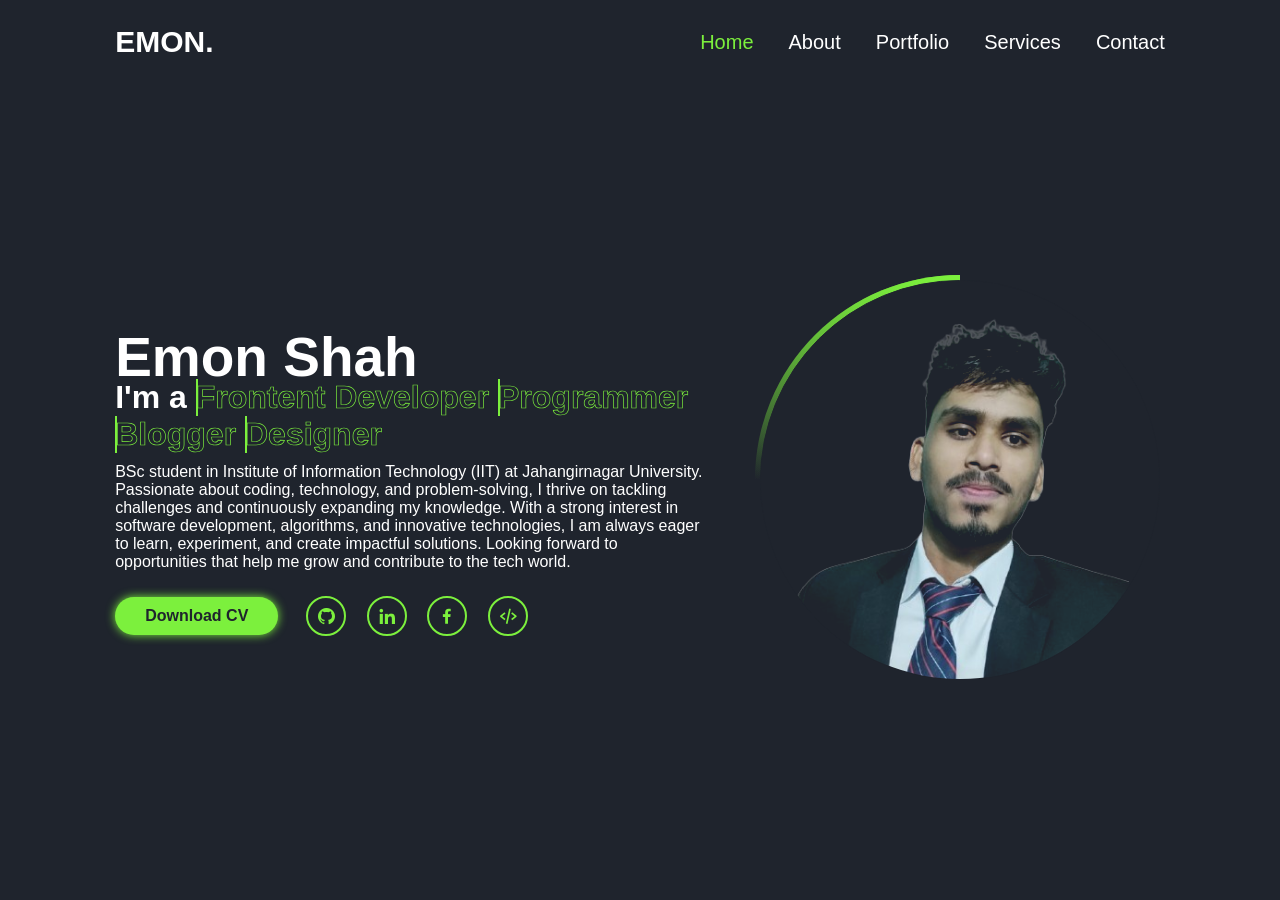
<file: Assignment_2-Portfolio/index.html>
<!DOCTYPE html>
<html lang="en">
<head>
    <meta charset="UTF-8">
    <meta name="viewport" content="width=device-width, initial-scale=1.0">
    <title>Document</title>
    <link href='https://unpkg.com/boxicons@2.1.4/css/boxicons.min.css' rel='stylesheet'>
    <link rel="stylesheet" href="Style/style.css">
</head>
<body>
    <nav class="navbar">
        <a href="#" class="logo">EMON.</a>
        <ul>
            <li class="active"><a href="#">Home</a></li>
            <li><a href="#">About</a></li>
            <li><a href="#">Portfolio</a></li>
            <li><a href="#">Services</a></li>
            <li><a href="#">Contact</a></li>
        </ul>
    </nav>
    <div class="bars-animation">
        <div class="bar" style="--i:6;"></div>
        <div class="bar" style="--i:5;"></div>
        <div class="bar" style="--i:4;"></div>
        <div class="bar" style="--i:3;"></div>
        <div class="bar" style="--i:2;"></div>
        <div class="bar" style="--i:1;"></div>
    </div>
    <section class="home">
        <div class="home-info">
           <h1>Emon Shah</h1>
           <h2>I'm a 
            <span style="--i:4;" data-text="Frontent Developer">Frontent Developer</span>
            <span style="--i:3;" data-text="Programmer">Programmer</span>
            <span style="--i:2;" data-text="Blogger">Blogger</span>
            <span style="--i:1;" data-text="Designer">Designer</span>
           </h2>
           <p>BSc student in Institute of Information Technology (IIT) at Jahangirnagar University. Passionate about coding, technology, and problem-solving, I thrive on tackling challenges and continuously expanding my knowledge.

            With a strong interest in software development, algorithms, and innovative technologies, I am always eager to learn, experiment, and create impactful solutions. Looking forward to opportunities that help me grow and contribute to the tech world.</p> 
           <div class="btn-sci">
            <a href="#" class="btn">Download CV</a>
            <div class="sci">
                <a href="https://github.com/Emon239"><i class='bx bxl-github'></i></a>
                <a href="https://www.linkedin.com/in/md-emon-shah-a86422352/"><i class='bx bxl-linkedin'></i></a>
                <a href="https://www.facebook.com/emon.shah.5059"><i class='bx bxl-facebook' ></i></a>
                <a href="https://codeforces.com/profile/EmOn698"><i class='bx bx-code-alt'></i></i></a>
            </div>
           </div>
        </div>
        <div class="home-img">
            <div class="img-box">
                <div class="img-item">
                    <img src="image/emon2-removebg-preview-removebg-preview (1).png" alt="">
                </div>
            </div>
        </div>
    </section>
</body>
</html>
</file>
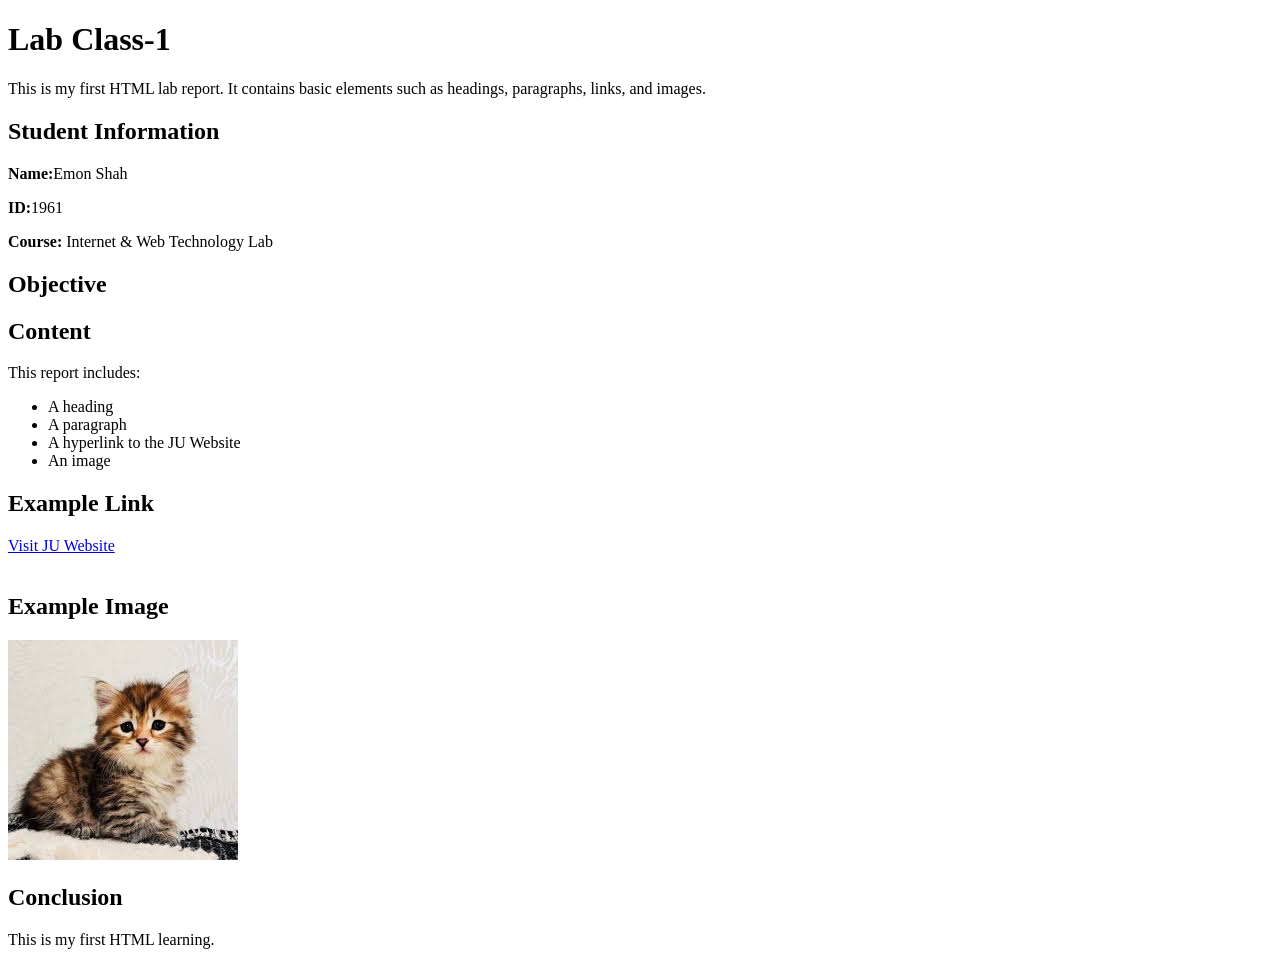
<file: Lab Class-1/index.html>
<!DOCTYPE html>
<html lang="en">
<head>
    <meta charset="UTF-8">
    <meta name="viewport" content="width=device-width, initial-scale=1.0">
    <title>Lab Report - Class 1</title>
</head>
<body>
    <h1>Lab Class-1</h1>
    <p>This is my first HTML lab report. It contains basic elements such as headings, paragraphs, links, and images.</p>

    <h2>Student Information</h2>
    <p><b>Name:</b>Emon Shah</p>
    <p><b>ID:</b>1961</p>
    <p><b>Course:</b> Internet & Web Technology Lab</p>
    <h2>Objective</h2>
    <h2>Content</h2>
    <p>This report includes:</p>
    <ul>
        <li>A heading</li>
        <li>A paragraph</li>
        <li>A hyperlink to the JU Website</li>
        <li>An image</li>
    </ul>
    <h2>Example Link</h2>
    <a href="https://juniv.edu" target="_blank">Visit JU Website</a>
    <br><br>
    <h2>Example Image</h2>
    <img src="image/images1.jpg" alt="JU Campus Image">
    <h2>Conclusion</h2>
    <p>This is my first HTML learning.</p>
</body>
</html>
</file>
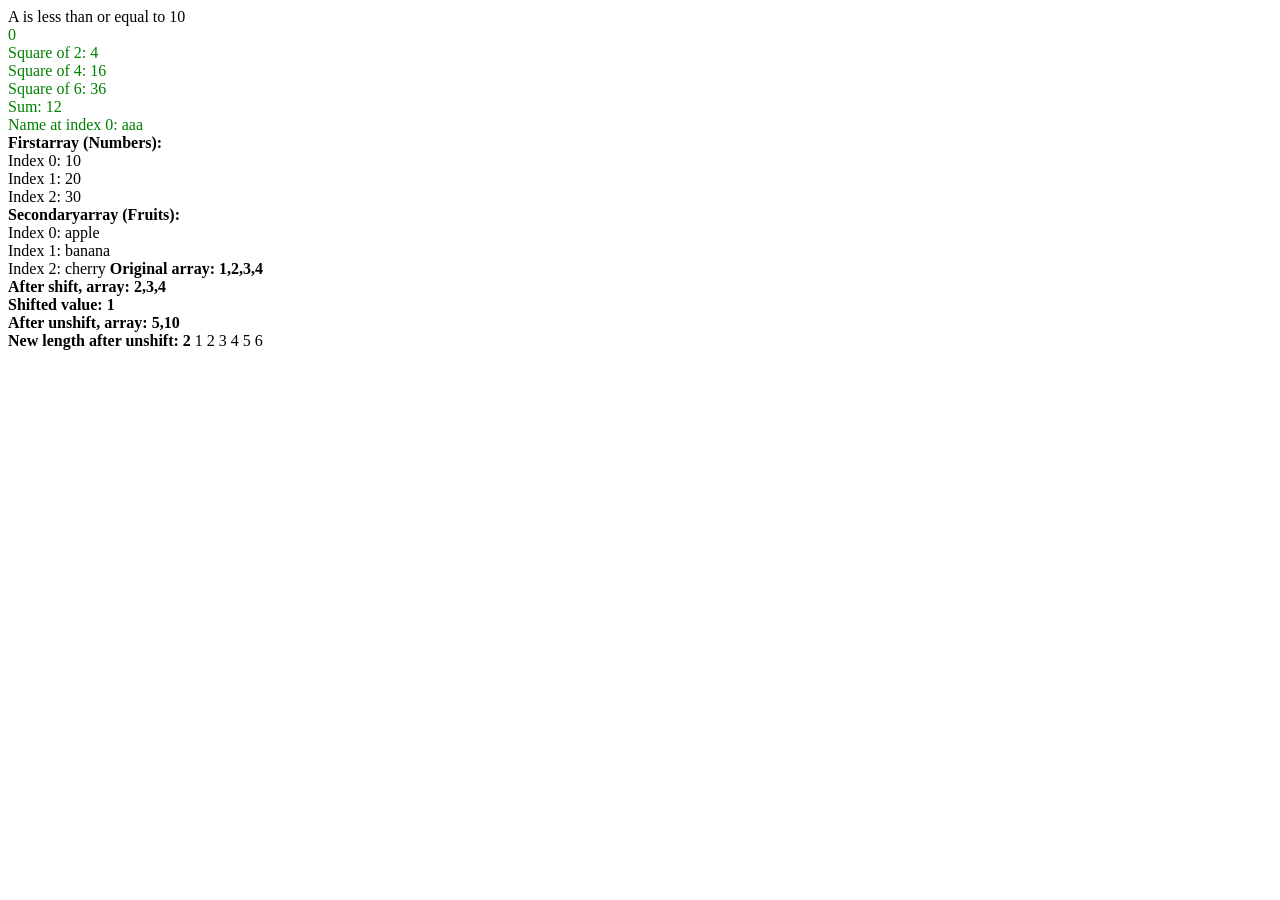
<file: Lab Class-10/index.html>
<!DOCTYPE html>
<html lang="en">
<head>
    <meta charset="UTF-8">
    <meta name="viewport" content="width=device-width, initial-scale=1.0">
    <title>Document</title>
</head>
<body>
   <script type="text/javascript" src="js/index.js"></script>
</body>
</html>
</file>
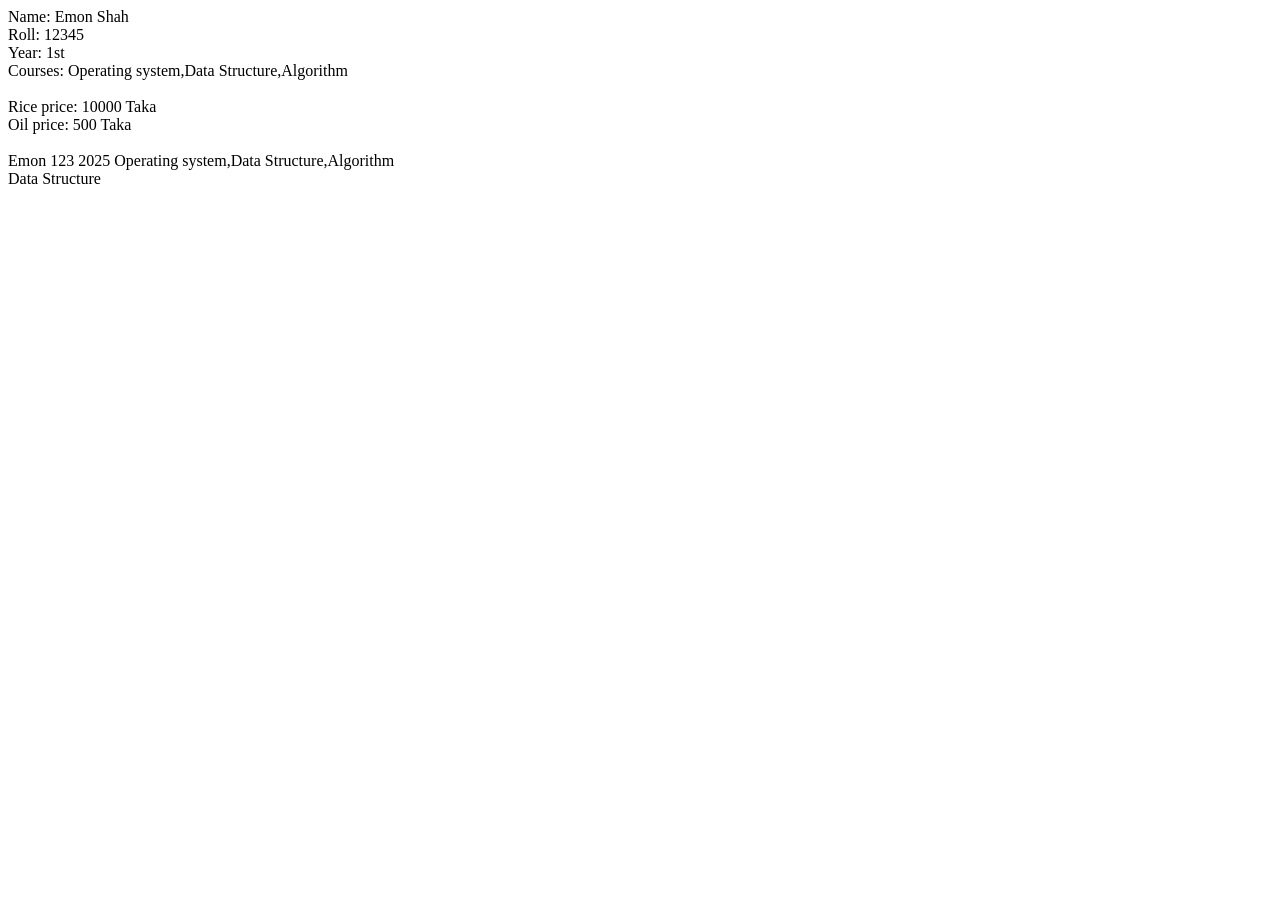
<file: Lab Class-11/index.html>
<!DOCTYPE html>
<html lang="en">
<head>
    <meta charset="UTF-8">
    <meta name="viewport" content="width=device-width, initial-scale=1.0">
    <title>Document</title>
</head>
<body>

    <!-- <p id="header1">This is my HTML Page</p>
    <p id="header2">Lorem ipsum, dolor sit amet consectetur adipisicing elit. Laboriosam odit asperiores sint! Nesciunt ipsam officia a dolores alias harum, distinctio sint impedit? Deserunt saepe nemo doloremque eius dicta. Error, incidunt.</p>
    
    <h3>Header-First Text</h3>
    <h3>Header-Second Text</h3>
    <h3>Header-Third Text</h3>
    <h3>Hesder-Fourth Text</h3> -->
<!-- 
    <p class="header3">This is my Header 3 tag</p>

    <div class="my-div">
        <a href="#">contact</a> -->

    <!-- </div> -->

    

     <script type="text/javascript" src="js/index.js"></script>
</body>
</html>
</file>
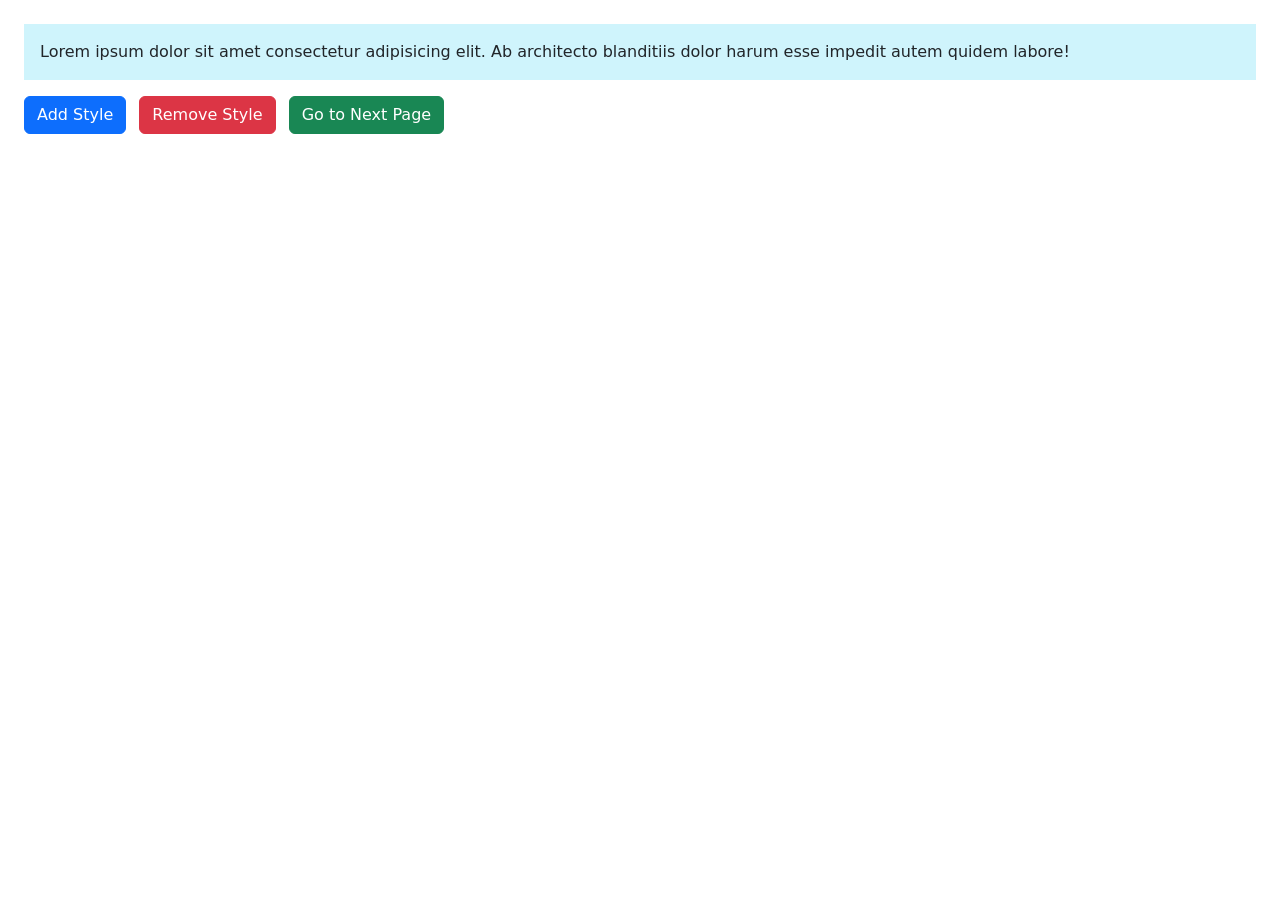
<file: Lab Class-13/index.html>
<!DOCTYPE html>
<html lang="en">
<head>
  <meta charset="UTF-8">
  <meta name="viewport" content="width=device-width, initial-scale=1.0">
  <title>Main Page</title>
  <link href="https://cdn.jsdelivr.net/npm/bootstrap@5.3.5/dist/css/bootstrap.min.css" rel="stylesheet">
</head>
<body class="p-4">

  <p id="paraId" class="bg-info-subtle p-3">
    Lorem ipsum dolor sit amet consectetur adipisicing elit. 
    Ab architecto blanditiis dolor harum esse impedit autem quidem labore!
  </p>

  <!-- Buttons for style -->
  <button onclick="addstyle()" class="btn btn-primary me-2">Add Style</button>
  <button onclick="removeStyle()" class="btn btn-danger me-2">Remove Style</button>

  <!-- Navigation button -->
  <a href="pages/next.html" class="btn btn-success">Go to Next Page</a>

  <!-- JS file -->
  <script src="js/index.js"></script>
  <script src="https://cdn.jsdelivr.net/npm/bootstrap@5.3.5/dist/js/bootstrap.bundle.min.js"></script>
</body>
</html>
</file>
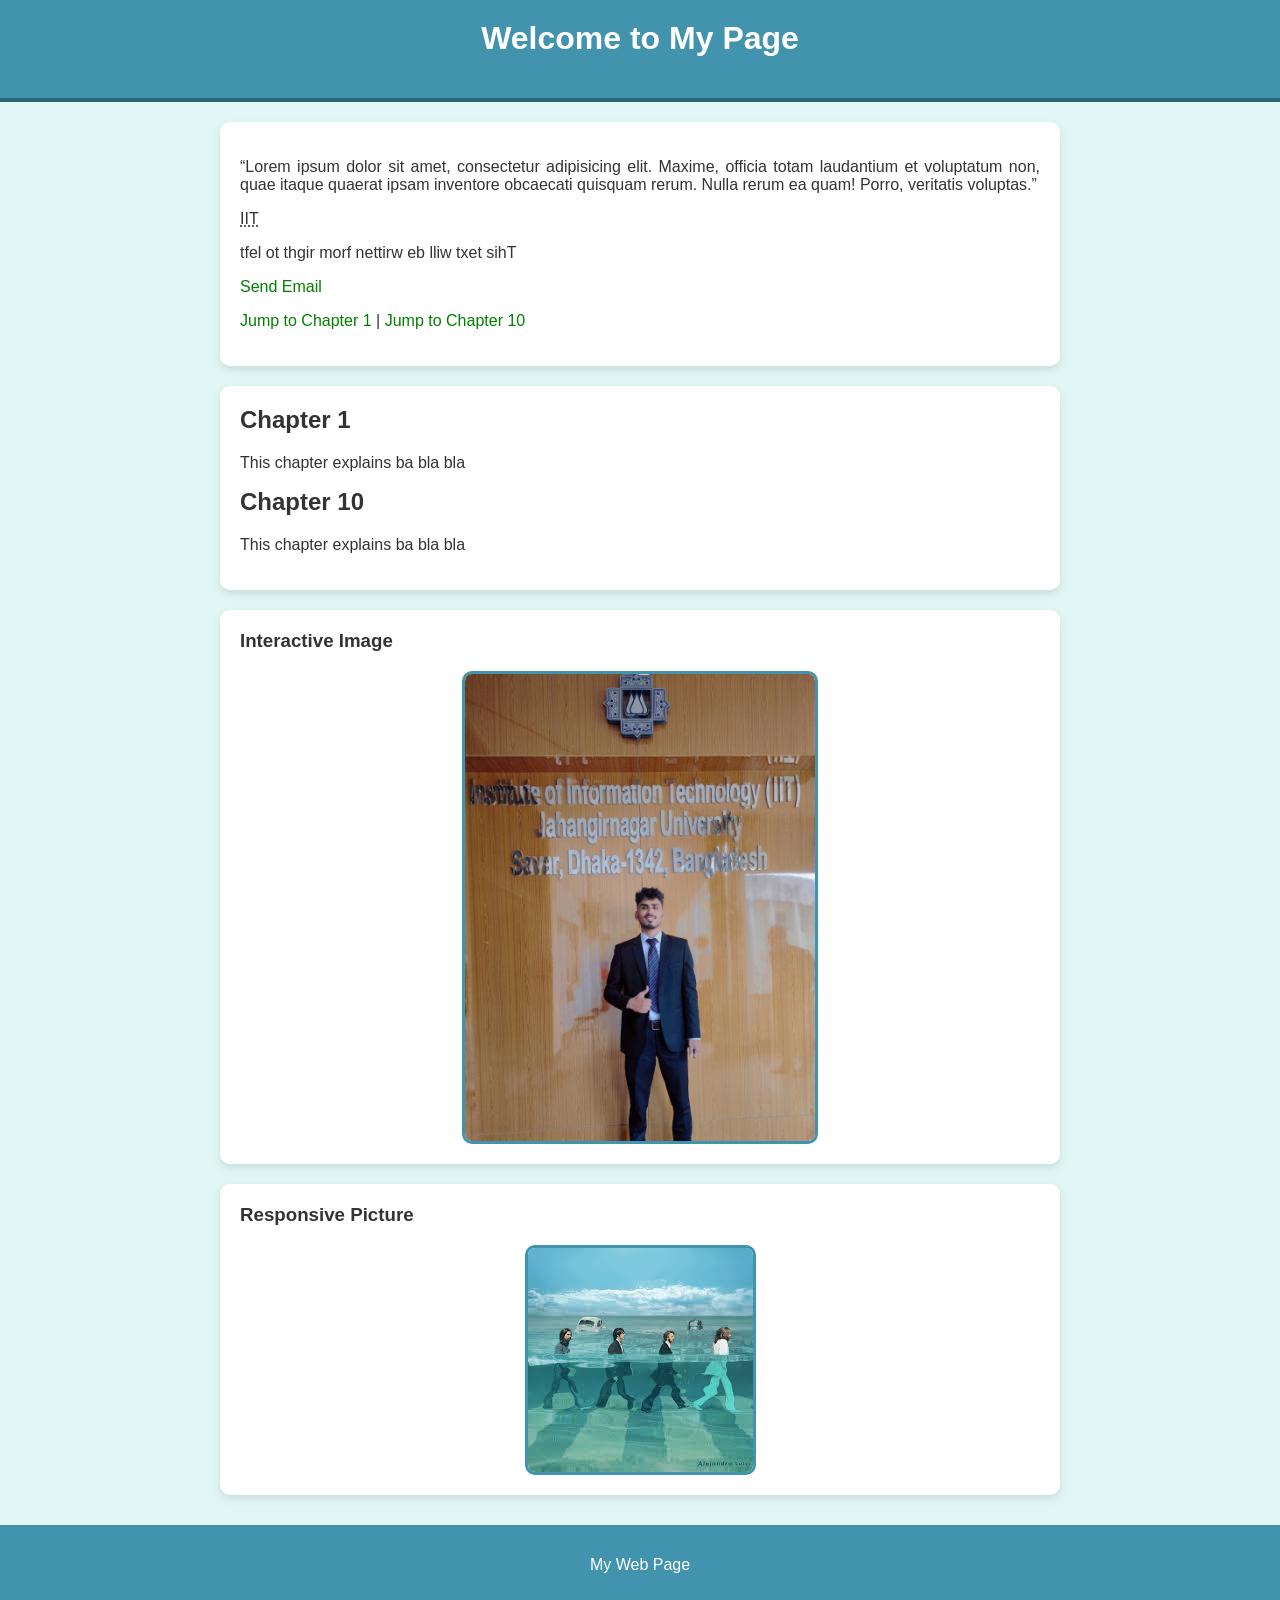
<file: Lab Class-2/index.html>
<!DOCTYPE html>
<html lang="en">
<head>
  <meta charset="UTF-8" />
  <meta name="viewport" content="width=device-width, initial-scale=1.0" />
  <title>My Web Page</title>
  <link rel="stylesheet" href="css/style.css" />
</head>
<body>
  <header>
    <h1>Welcome to My Page</h1>
  </header>
  <main>
    <section class="intro">
      <p>
        <q>Lorem ipsum dolor sit amet, consectetur adipisicing elit. Maxime,
        officia totam laudantium et voluptatum non, quae itaque quaerat ipsam
        inventore obcaecati quisquam rerum. Nulla rerum ea quam! Porro,
        veritatis voluptas.</q>
      </p>
      <p>
        <abbr title="Institute of Information Technology">IIT</abbr>
      </p>
      <p>
        <bdo dir="rtl">This text will be written from right to left</bdo>
      </p>
      <p><a href="mailto:someone@example.com">Send Email</a></p>
      <p><a href="#c1">Jump to Chapter 1</a> | <a href="#c10">Jump to Chapter 10</a></p>
    </section>

    <section class="chapters">
      <h2 id="c1">Chapter 1</h2>
      <p>This chapter explains ba bla bla</p>

      <h2 id="c10">Chapter 10</h2>
      <p>This chapter explains ba bla bla</p>
    </section>

    <section class="image-map">
      <h3>Interactive Image</h3>
      <img src="Image/emon.jpg" alt="Scene image" usemap="#scene" width="350" />
      <map name="scene">
        <area shape="rect" coords="34,44,270,350" href="screen.html" alt="Screen" />
      </map>
    </section>

    <section class="picture-demo">
      <h3>Responsive Picture</h3>
      <picture>
        <source srcset="coffe.jpg" media="(min-width: 800px)">
        <source srcset="emon.jpg" media="(min-width: 500px)">
      </picture>
      <img src="Image/img_beatles.gif.jpeg" alt="Beatles">

    </section>
  </main>

  <footer>
    <p>My Web Page</p>
  </footer>
</body>
</html>
</file>
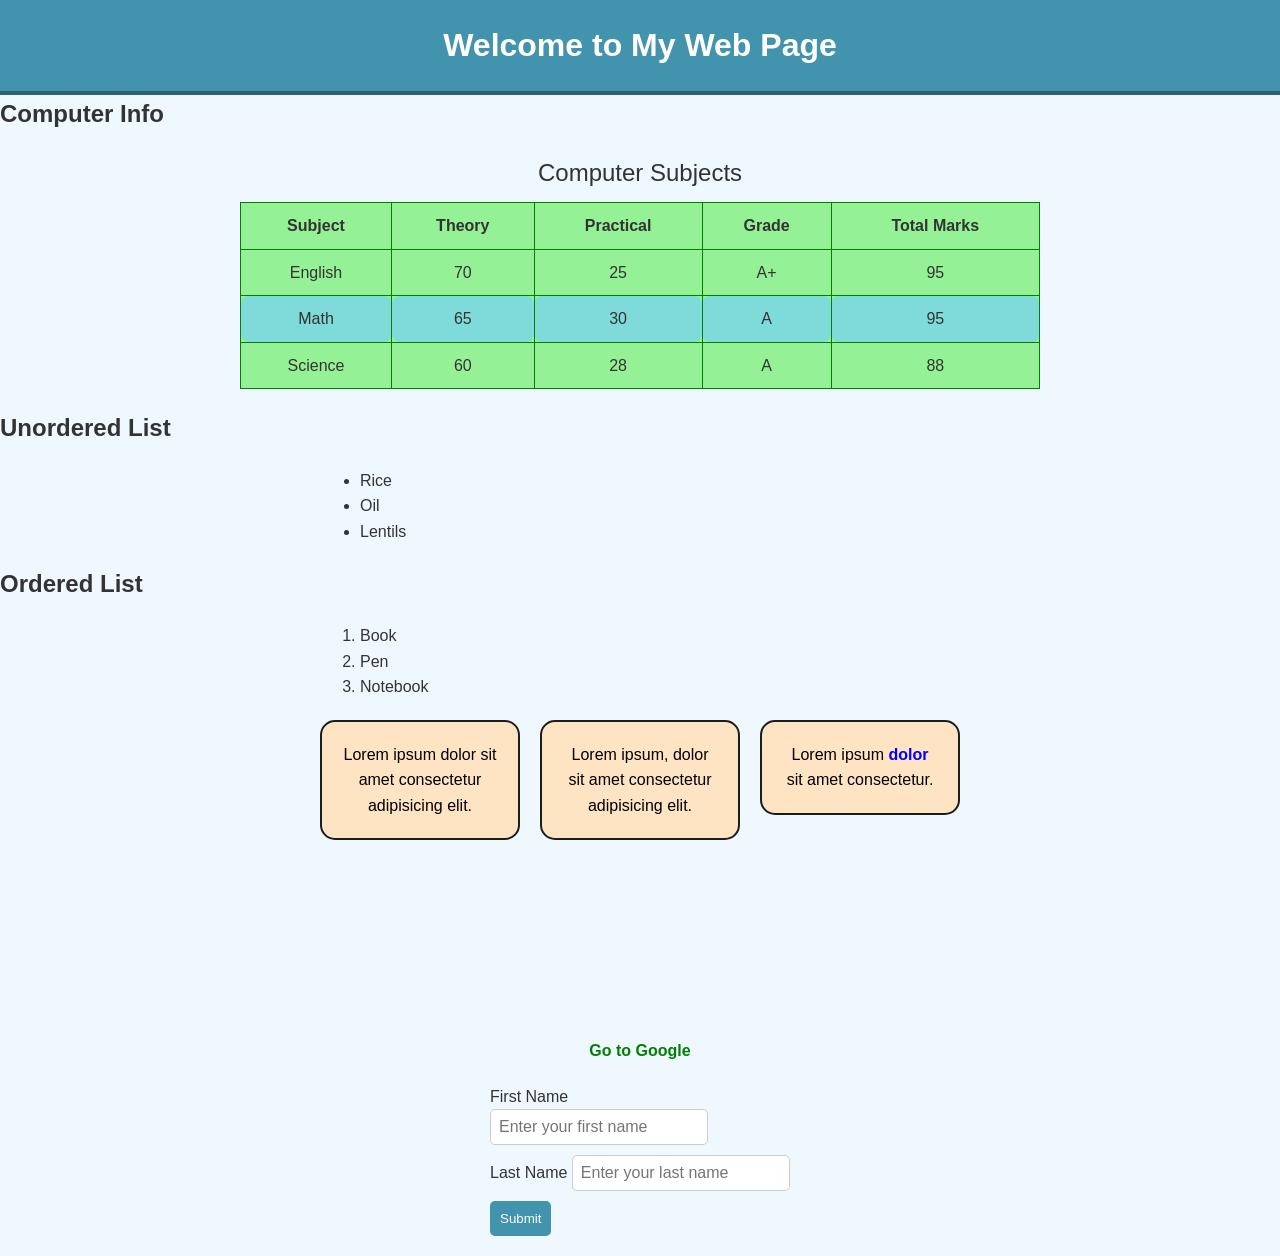
<file: Lab Class-3/index.html>
<!DOCTYPE html>
<html lang="en">
<head>
  <meta charset="UTF-8">
  <meta name="viewport" content="width=device-width, initial-scale=1.0">
  <title>Div-Structured Web Page</title>
  <link rel="stylesheet" href="style.css/style.css">
</head>
<body>
  <div class="header-container">
    <header>
      <h1>Welcome to My Web Page</h1>
    </header>
  </div>
  <div class="table-container">
    <section class="table-section">
      <h2>Computer Info</h2>
      <div class="table-wrapper">
        <table>
          <caption>Computer Subjects</caption>
          <thead>
            <tr>
              <th>Subject</th>
              <th>Theory</th>
              <th>Practical</th>
              <th>Grade</th>
              <th>Total Marks</th>
            </tr>
          </thead>
          <tbody>
            <tr>
              <td>English</td>
              <td>70</td>
              <td>25</td>
              <td>A+</td>
              <td>95</td>
            </tr>
            <tr>
              <td>Math</td>
              <td>65</td>
              <td>30</td>
              <td>A</td>
              <td>95</td>
            </tr>
            <tr>
              <td>Science</td>
              <td>60</td>
              <td>28</td>
              <td>A</td>
              <td>88</td>
            </tr>
          </tbody>
        </table>
      </div>
    </section>
  </div>
  <div class="lists-container">
    <section class="lists">
      <div class="unordered-list">
        <h2>Unordered List</h2>
        <ul>
          <li>Rice</li>
          <li>Oil</li>
          <li>Lentils</li>
        </ul>
      </div>
      <div class="ordered-list">
        <h2>Ordered List</h2>
        <ol>
          <li>Book</li>
          <li>Pen</li>
          <li>Notebook</li>
        </ol>
      </div>
    </section>
  </div>
  <div class="boxes-container center">
    <div class="test-box">
      <div class="test">Lorem ipsum dolor sit amet consectetur adipisicing elit.</div>
    </div>
    <div class="test-box">
      <div class="test">Lorem ipsum, dolor sit amet consectetur adipisicing elit.</div>
    </div>
    <div class="test-box">
      <div class="test">Lorem ipsum <span class="myspan">dolor</span> sit amet consectetur.</div>
    </div>
  </div>
  <div class="video-container center">
    <section class="video-section">
      <iframe width="300" height="300" 
        src="https://www.youtube.com/embed/O9enw6AlGOE?si=5qQ56n42yxN-kXri" 
        title="YouTube video player" frameborder="0" allow="accelerometer; autoplay; clipboard-write; encrypted-media; gyroscope; picture-in-picture; web-share" allowfullscreen>
      </iframe>
    </section>
  </div>
  <div class="link-container center">
    <section class="links">
      <a href="https://www.google.com/">Go to Google</a>
    </section>
  </div>
  <div class="form-container center">
    <section class="form-section">
      <form>
        <div class="form-group">
          <label for="fname">First Name</label>
          <input type="text" id="fname" name="fname" placeholder="Enter your first name">
        </div>
        <div class="form-group">
          <label for="lname">Last Name</label>
          <input type="text" id="lname" name="lname" placeholder="Enter your last name">
        </div>
        <div class="form-group">
          <button type="submit">Submit</button>
        </div>
      </form>
    </section>
  </div>

</body>
</html>
</file>
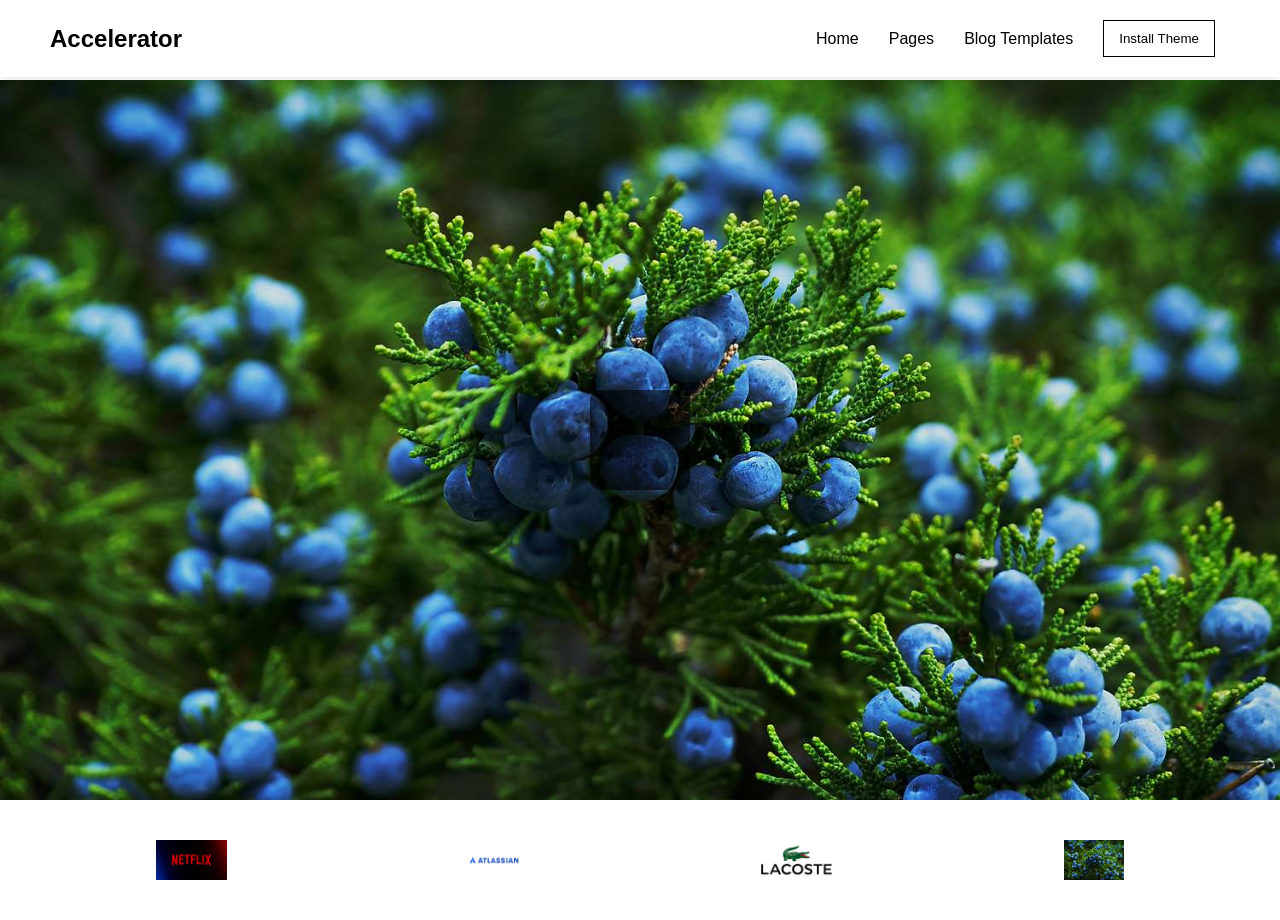
<file: Lab Class-4/index.html>
<!DOCTYPE html>
<html lang="en">
<head>
    <meta charset="UTF-8">
    <meta name="viewport" content="width=device-width, initial-scale=1.0">
    <title>Accelerator</title>
    <link rel="stylesheet" href="CSS/style.css">
</head>
<body>
    <header class="navbar">
        <div class="logo">Accelerator</div>
        <nav>
            <ul>
                <li><a href="#">Home</a></li>
                <li><a href="#">Pages</a></li>
                <li><a href="#">Blog Templates</a></li>
                <li><button class="install-btn">Install Theme</button></li>
            </ul>
        </nav>
    </header>
    <section class="hero">
        <div class="overlay">
        </div>
    </section>
    <section class="logos">
        <img src="image/images1.jpg" alt="Netflix">
        <img src="image/image2.png" alt="Atlassian">
        <img src="image/image3.png" alt="Lacoste">
        <img src="image/image4.jpg" alt="Juniper">
    </section>
</body>
</html>
</file>
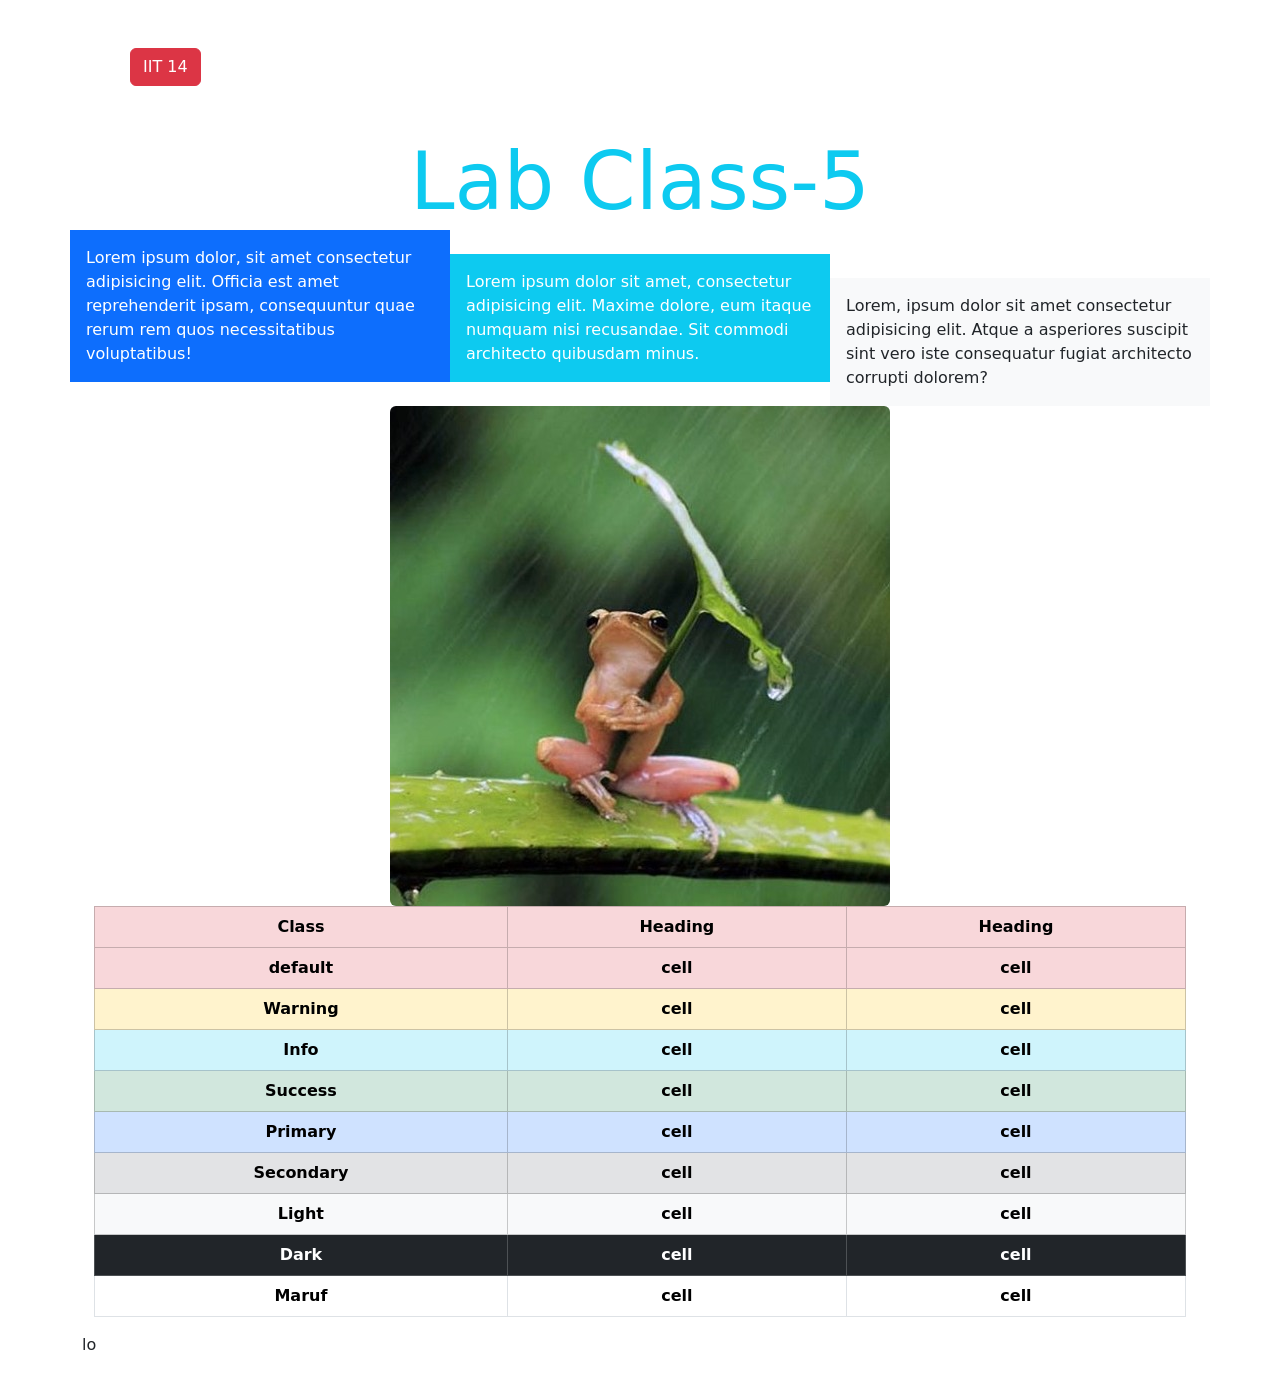
<file: Lab Class-5/index.html>
<!DOCTYPE html>
<html lang="en">
<head>
    <meta charset="UTF-8">
    <meta name="viewport" content="width=device-width, initial-scale=1.0">
    <title>Document</title>
    <link href="https://cdn.jsdelivr.net/npm/bootstrap@5.0.2/dist/css/bootstrap.min.css" rel="stylesheet" integrity="sha384-EVSTQN3/azprG1Anm3QDgpJLIm9Nao0Yz1ztcQTwFspd3yD65VohhpuuCOmLASjC" crossorigin="anonymous">
</head>
<body>
    <div class="container">
        <div class="m-5 mt-xl-5">
             <button type="button" class="btn btn-danger">IIT 14</button>
        </div>
        <div class="display-1 text-center text-info">Lab Class-5</div>
        <div class="row g-4" style="height: 200px;">
            <div class="col-4 bg-primary align-self-start text-white p-3">
              Lorem ipsum dolor, sit amet consectetur adipisicing elit. Officia est amet reprehenderit ipsam, 
              consequuntur quae rerum rem quos necessitatibus voluptatibus!
            </div>  
            <div class="col-4 bg-info align-self-center text-white p-3">
              Lorem ipsum dolor sit amet, consectetur adipisicing elit. Maxime dolore, eum itaque 
              numquam nisi recusandae. Sit commodi architecto quibusdam minus.
            </div>        
            <div class="col-4 bg-light align-self-end p-3">
              Lorem, ipsum dolor sit amet consectetur adipisicing elit. Atque a asperiores 
              suscipit sint vero iste consequatur fugiat architecto corrupti dolorem?
            </div>
          </div>
          <div class="text-center">
            <img src="image.png" class="rounded" alt="...">
          </div>
          <div class="container">
            <table class="table table-bordered text-center fw-bold">
              <tbody>
                <tr class="table-danger">
                    <td>Class</td>
                    <td>Heading</td>
                    <td>Heading</td>
                  </tr>
                <tr class="table-danger">
                  <td>default</td>
                  <td>cell</td>
                  <td>cell</td>
                </tr>
                <tr class="table-warning">
                  <td>Warning</td>
                  <td>cell</td>
                  <td>cell</td>
                </tr>
                <tr class="table-info">
                  <td>Info</td>
                  <td>cell</td>
                  <td>cell</td>
                </tr>
                <tr class="table-success">
                  <td>Success</td>
                  <td>cell</td>
                  <td>cell</td>
                </tr>
                <tr class="table-primary">
                  <td>Primary</td>
                  <td>cell</td>
                  <td>cell</td>
                </tr>
                <tr class="table-secondary">
                  <td>Secondary</td>
                  <td>cell</td>
                  <td>cell</td>
                </tr>
                <tr class="table-light">
                  <td>Light</td>
                  <td>cell</td>
                  <td>cell</td>
                </tr>
                <tr class="table-dark text-light">
                  <td>Dark</td>
                  <td>cell</td>
                  <td>cell</td>
                </tr>
                <tr style="background-color: #e0bbff;">
                  <td>Maruf</td>
                  <td>cell</td>
                  <td>cell</td>
                </tr>
              </tbody>
            </table>
          </div>
        <p>lo</p>    
    <script src="https://cdn.jsdelivr.net/npm/bootstrap@5.0.2/dist/js/bootstrap.bundle.min.js" integrity="sha384-MrcW6ZMFYlzcLA8Nl+NtUVF0sA7MsXsP1UyJoMp4YLEuNSfAP+JcXn/tWtIaxVXM" crossorigin="anonymous"></script>
</body>
</html>
</file>
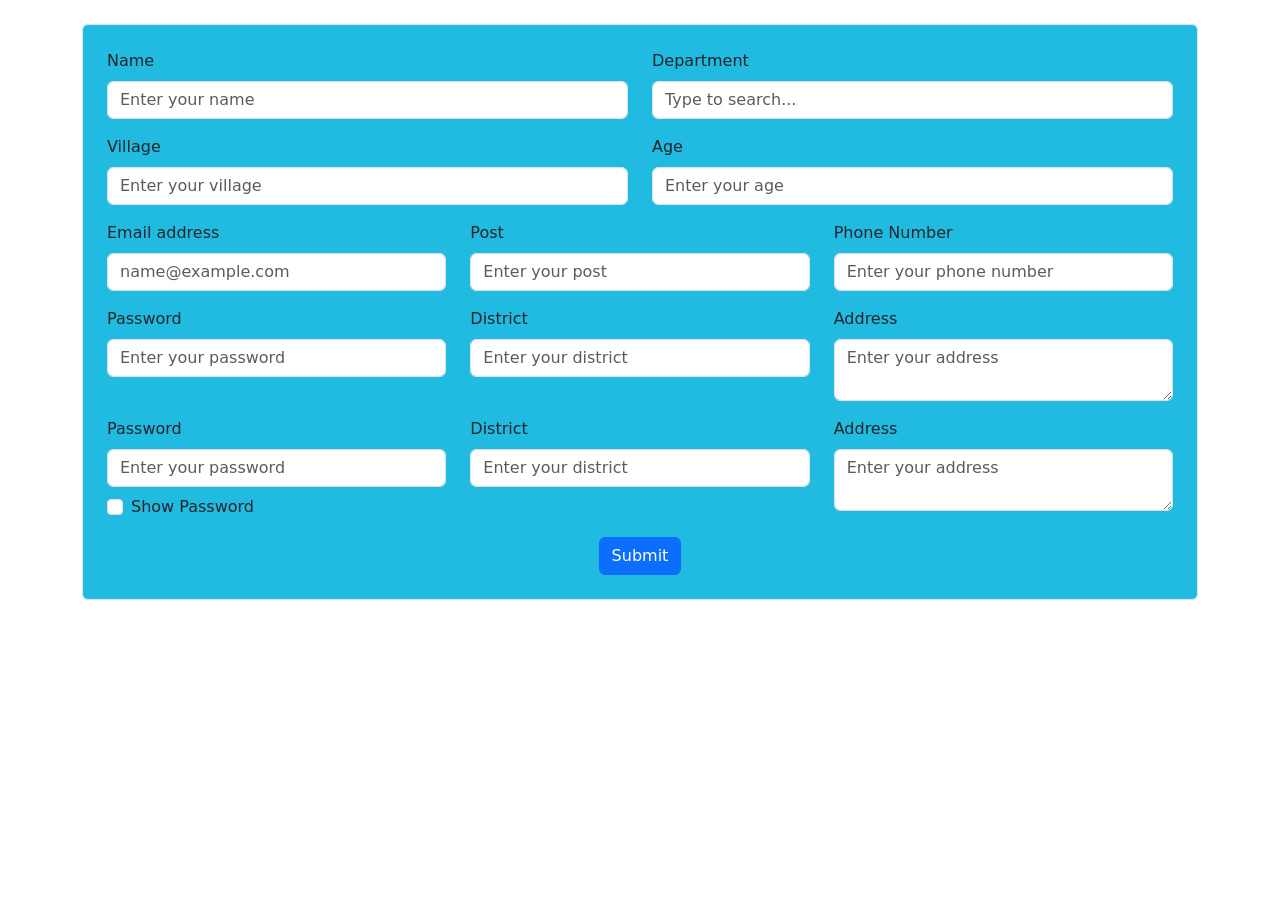
<file: Lab Class-6/index.html>
<!DOCTYPE html>
<html lang="en">
<head>
    <meta charset="UTF-8">
    <meta name="viewport" content="width=device-width, initial-scale=1.0">
    <title>Document</title>
    <link rel="stylesheet" href="style.css">
    <link href="https://cdn.jsdelivr.net/npm/bootstrap@5.0.2/dist/css/bootstrap.min.css" rel="stylesheet" integrity="sha384-EVSTQN3/azprG1Anm3QDgpJLIm9Nao0Yz1ztcQTwFspd3yD65VohhpuuCOmLASjC" crossorigin="anonymous">
</head>
</head>
<body>
    <div class="container container-sm mt-4">
      <form>
        <div class="border p-4 rounded light-blue">
          <div class="row mb-3">
            <div class="col">
              <label for="name" class="form-label">Name</label>
              <input type="text" class="form-control" id="name" placeholder="Enter your name">
            </div>
            <div class="col">
              <label for="department" class="form-label">Department</label>
              <input class="form-control" list="datalistOptions" id="department" placeholder="Type to search...">
              <datalist id="datalistOptions">
                <option value="IIT"></option>
                <option value="CSE"></option>
                <option value="Physics"></option>
                <option value="Chemistry"></option>
                <option value="Social Science"></option>
              </datalist>
            </div>
          </div>
          <div class="row mb-3">
            <div class="col">
              <label for="village" class="form-label">Village</label>
              <input type="text" class="form-control" id="village" placeholder="Enter your village">
            </div>
            <div class="col">
              <label for="age" class="form-label">Age</label>
              <input type="number" class="form-control" id="age" placeholder="Enter your age">
            </div>
          </div>
          <div class="row mb-3">
            <div class="col">
              <label for="email" class="form-label">Email address</label>
              <input type="email" class="form-control" id="email" placeholder="name@example.com">
            </div>
            <div class="col">
              <label for="post" class="form-label">Post</label>
              <input type="text" class="form-control" id="post" placeholder="Enter your post">
            </div>
            <div class="col">
              <label for="phone" class="form-label">Phone Number</label>
              <input type="tel" class="form-control" id="phone" placeholder="Enter your phone number">
            </div>
          </div>  
          <div class="row mb-3">
            <div class="col">
              <label for="password" class="form-label">Password</label>
              <input type="password" class="form-control" id="password" placeholder="Enter your password">
            </div>
            <div class="col">
              <label for="district" class="form-label">District</label>
              <input type="text" class="form-control" id="district" placeholder="Enter your district">
            </div>
            <div class="col">
              <label for="address" class="form-label">Address</label>
              <textarea class="form-control" id="address" rows="2" placeholder="Enter your address"></textarea>
            </div>
          </div>
          <div class="row mb-3">
            <div class="col">
              <label for="password" class="form-label">Password</label>
              <input type="password" class="form-control" id="password" placeholder="Enter your password">           
              <div class="form-check mt-2">
                <input class="form-check-input" type="checkbox" id="showPassword" onclick="togglePassword()">
                <label class="form-check-label" for="showPassword">
                  Show Password
                </label>
              </div>
            </div>
            <div class="col">
              <label for="district" class="form-label">District</label>
              <input type="text" class="form-control" id="district" placeholder="Enter your district">
            </div>
            <div class="col">
              <label for="address" class="form-label">Address</label>
              <textarea class="form-control" id="address" rows="2" placeholder="Enter your address"></textarea>
            </div>
          </div>         
          <div class="row">
            <div class="col-12 text-center">
              <button type="submit" class="btn btn-primary">Submit</button>
            </div>
          </div>
        </div>
      </form>
    </div>
      <script src="https://cdn.jsdelivr.net/npm/bootstrap@5.0.2/dist/js/bootstrap.bundle.min.js" integrity="sha384-MrcW6ZMFYlzcLA8Nl+NtUVF0sA7MsXsP1UyJoMp4YLEuNSfAP+JcXn/tWtIaxVXM" crossorigin="anonymous"></script>
    </body>
</html>
</file>
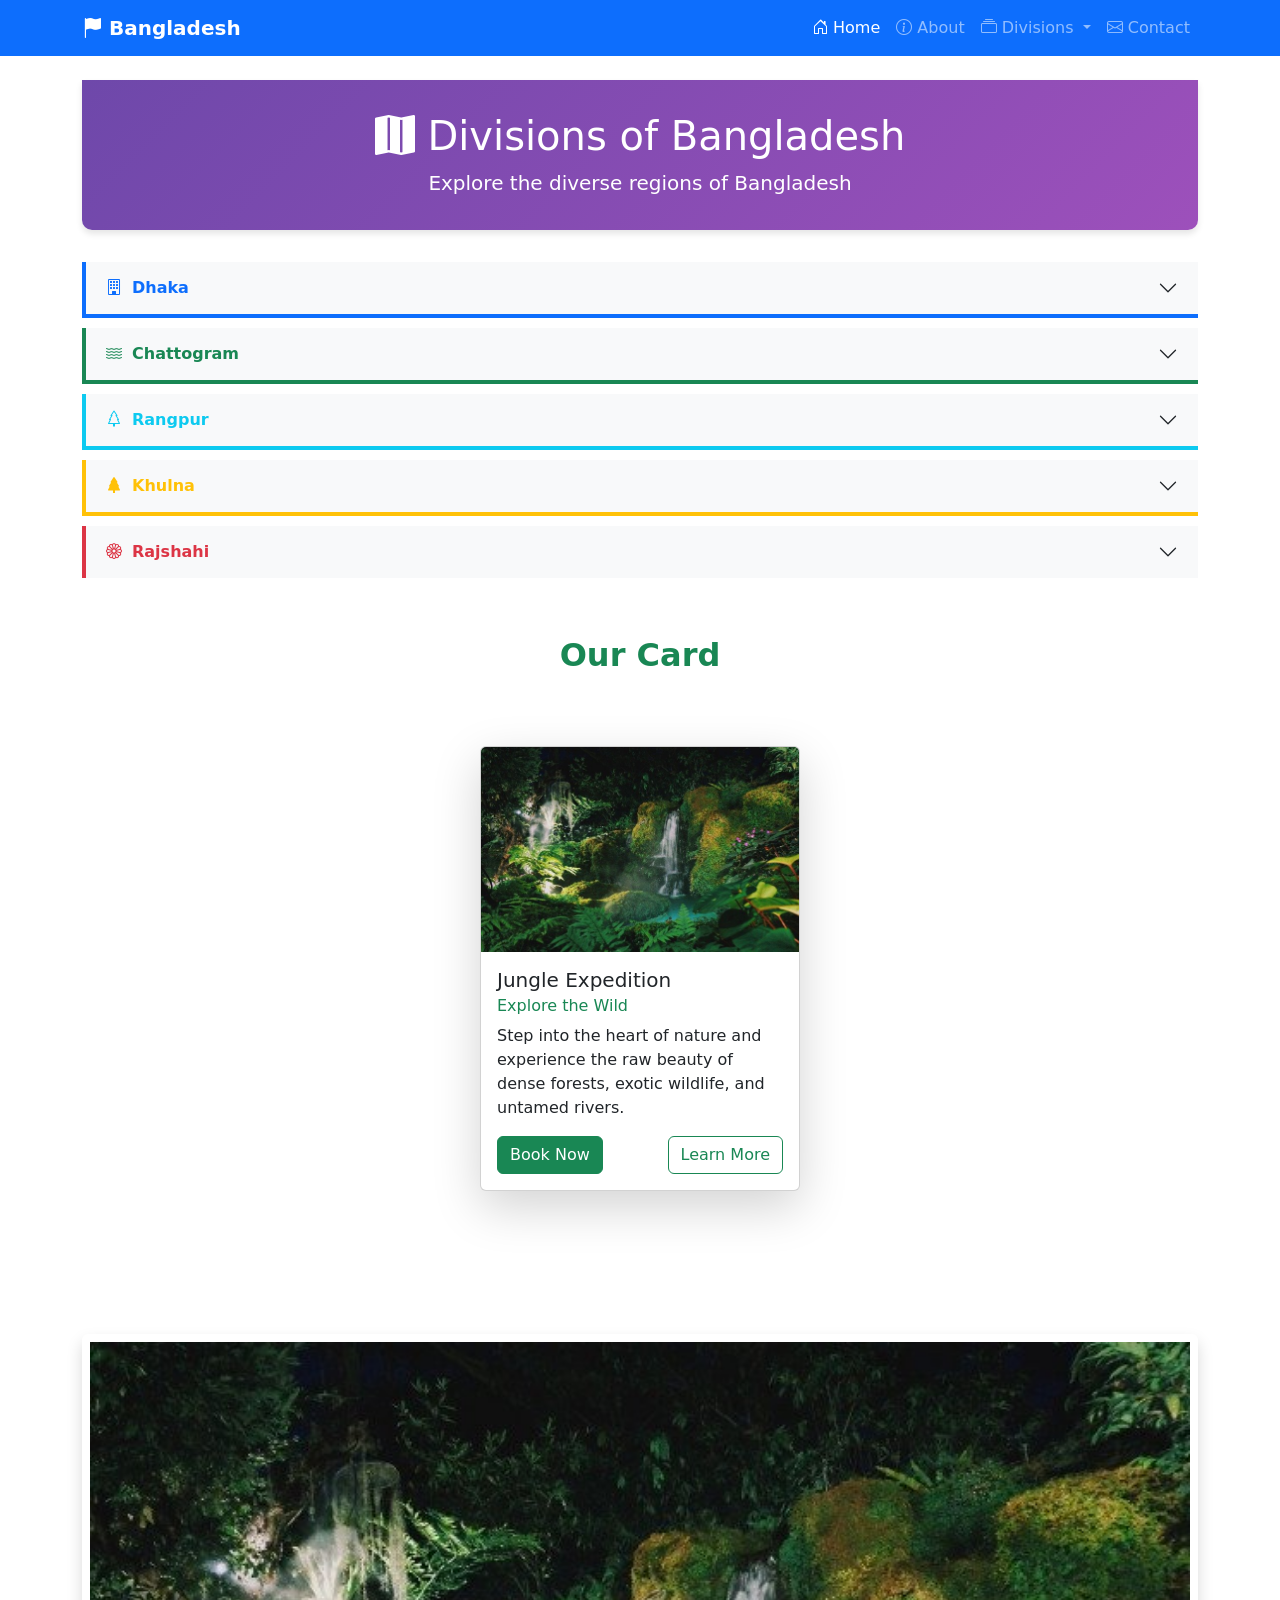
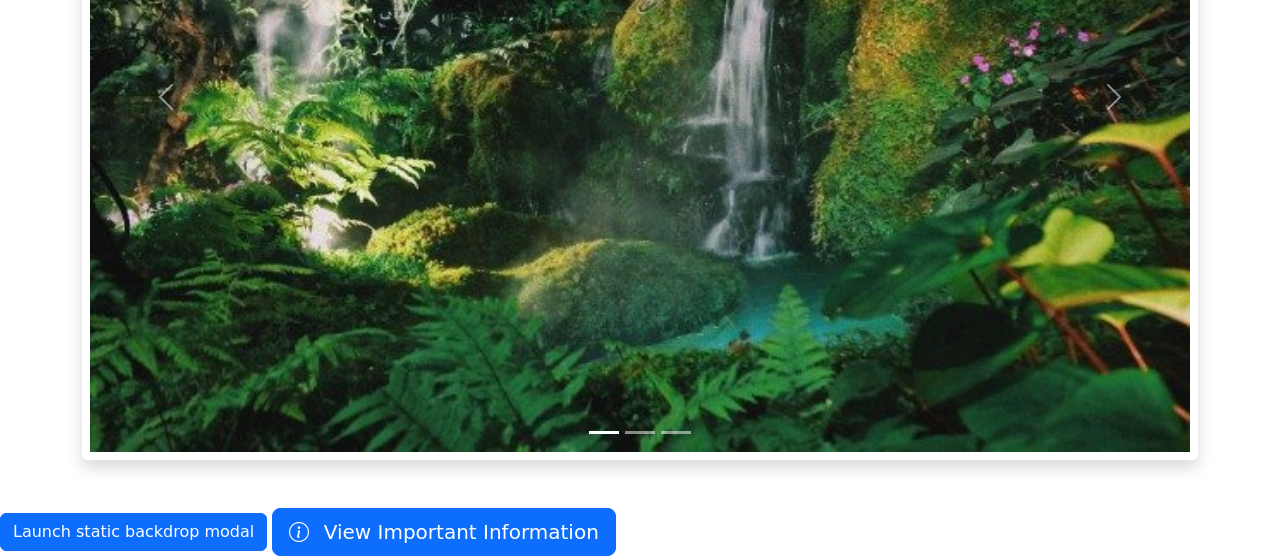
<file: Lab Class-7/index.html>
<!DOCTYPE html>
<html lang="en">
<head>
    <meta charset="UTF-8">
    <meta name="viewport" content="width=device-width, initial-scale=1.0">
    <title>Bangladesh Divisions</title>
    <link href="https://cdn.jsdelivr.net/npm/bootstrap@5.0.2/dist/css/bootstrap.min.css" rel="stylesheet" integrity="sha384-EVSTQN3/azprG1Anm3QDgpJLIm9Nao0Yz1ztcQTwFspd3yD65VohhpuuCOmLASjC" crossorigin="anonymous">
    <link rel="stylesheet" href="https://cdn.jsdelivr.net/npm/bootstrap-icons@1.11.1/font/bootstrap-icons.css">
    <style>
        .navbar-brand {
            font-weight: 800;
        }
        .page-heading {
            background: linear-gradient(135deg, #6e48aa 0%, #9d50bb 100%);
            color: white;
            padding: 2rem 0;
            margin-bottom: 2rem;
            border-radius: 0 0 10px 10px;
            box-shadow: 0 4px 6px rgba(0,0,0,0.1);
        }
        .accordion-button:not(.collapsed) i {
            transform: rotate(90deg);
        }
        .accordion-button i {
            transition: transform 0.3s ease;
            margin-right: 10px;
        }
        .alert-heading {
            display: flex;
            align-items: center;
            gap: 8px;
        }
        .accordion-item {
            margin-bottom: 10px;
        }
    </style>
</head>
<body>
    <nav class="navbar navbar-expand-lg navbar-dark bg-primary sticky-top">
        <div class="container">
            <a class="navbar-brand" href="#">
                <i class="bi bi-flag-fill"></i> Bangladesh
            </a>
            <button class="navbar-toggler" type="button" data-bs-toggle="collapse" data-bs-target="#navbarNav">
                <span class="navbar-toggler-icon"></span>
            </button>
            <div class="collapse navbar-collapse" id="navbarNav">
                <ul class="navbar-nav ms-auto">
                    <li class="nav-item">
                        <a class="nav-link active" href="#"><i class="bi bi-house-door"></i> Home</a>
                    </li>
                    <li class="nav-item">
                        <a class="nav-link" href="#"><i class="bi bi-info-circle"></i> About</a>
                    </li>
                    <li class="nav-item dropdown">
                        <a class="nav-link dropdown-toggle" href="#" id="navbarDropdown" role="button" data-bs-toggle="dropdown">
                            <i class="bi bi-collection"></i> Divisions
                        </a>
                        <ul class="dropdown-menu">
                            <li><a class="dropdown-item" href="#flush-headingDhaka">Dhaka</a></li>
                            <li><a class="dropdown-item" href="#flush-headingChattogram">Chattogram</a></li>
                            <li><a class="dropdown-item" href="#flush-headingRangpur">Rangpur</a></li>
                            <li><a class="dropdown-item" href="#flush-headingKhulna">Khulna</a></li>
                            <li><a class="dropdown-item" href="#flush-headingRajshahi">Rajshahi</a></li>
                        </ul>
                    </li>
                    <li class="nav-item">
                        <a class="nav-link" href="#"><i class="bi bi-envelope"></i> Contact</a>
                    </li>
                </ul>
            </div>
        </div>
    </nav>

    <div class="container mt-4">
        <div class="page-heading text-center">
            <h1><i class="bi bi-map-fill"></i> Divisions of Bangladesh</h1>
            <p class="lead mb-0">Explore the diverse regions of Bangladesh</p>
        </div>

        <div class="accordion accordion-flush" id="accordionFlushExample">

            <div class="accordion-item border-start border-4 border-primary">
              <h2 class="accordion-header" id="flush-headingDhaka">
                <button class="accordion-button collapsed bg-light text-primary fw-bold" type="button" data-bs-toggle="collapse" data-bs-target="#flush-collapseDhaka" aria-expanded="false" aria-controls="flush-collapseDhaka">
                  <i class="bi bi-building"></i> Dhaka
                </button>
              </h2>
              <div id="flush-collapseDhaka" class="accordion-collapse collapse" aria-labelledby="flush-headingDhaka" data-bs-parent="#accordionFlushExample">
                <div class="accordion-body">
                  <div class="alert alert-primary">
                    <h5 class="alert-heading fw-semibold"><i class="bi bi-info-circle"></i> Capital Division</h5>
                    <p><strong>Dhaka Division</strong> is the most populous and economically significant region in Bangladesh. It includes the capital city, Dhaka, which serves as a hub for commerce, culture, education, and government.</p>
                    <hr>
                    <p class="mb-0"><i class="bi bi-geo-alt"></i> <strong>Key Features:</strong> Capital city, Economic hub, Historical landmarks</p>
                  </div>
                  <div class="alert alert-light mt-3">
                    <h5 class="alert-heading fw-semibold"><i class="bi bi-landmark"></i> Major Landmarks</h5>
                    <ul class="mb-0">
                        <li>National Parliament House</li>
                        <li>Lalbagh Fort</li>
                        <li>Ahsan Manzil</li>
                    </ul>
                  </div>
                </div>
              </div>
            </div>
          
            <div class="accordion-item border-start border-4 border-success">
              <h2 class="accordion-header" id="flush-headingChattogram">
                <button class="accordion-button collapsed bg-light text-success fw-bold" type="button" data-bs-toggle="collapse" data-bs-target="#flush-collapseChattogram" aria-expanded="false" aria-controls="flush-collapseChattogram">
                  <i class="bi bi-water"></i> Chattogram
                </button>
              </h2>
              <div id="flush-collapseChattogram" class="accordion-collapse collapse" aria-labelledby="flush-headingChattogram" data-bs-parent="#accordionFlushExample">
                <div class="accordion-body">
                  <div class="alert alert-success">
                    <h5 class="alert-heading fw-semibold"><i class="bi bi-info-circle"></i> Port City Division</h5>
                    <p><strong>Chattogram Division</strong> lies in southeastern Bangladesh and is home to the country's largest seaport. Chattogram city is a major industrial and commercial center.</p>
                    <hr>
                    <p class="mb-0"><i class="bi bi-geo-alt"></i> <strong>Key Features:</strong> Seaport, Hill tracts, Longest sea beach</p>
                  </div>
                  <div class="alert alert-light mt-3">
                    <h5 class="alert-heading fw-semibold"><i class="bi bi-pin-map"></i> Tourist Attractions</h5>
                    <ul class="mb-0">
                        <li>Cox's Bazar (world's longest natural sea beach)</li>
                        <li>Rangamati</li>
                        <li>Bandarban</li>
                    </ul>
                  </div>
                </div>
              </div>
            </div>
          
            <div class="accordion-item border-start border-4 border-info">
              <h2 class="accordion-header" id="flush-headingRangpur">
                <button class="accordion-button collapsed bg-light text-info fw-bold" type="button" data-bs-toggle="collapse" data-bs-target="#flush-collapseRangpur" aria-expanded="false" aria-controls="flush-collapseRangpur">
                  <i class="bi bi-tree"></i> Rangpur
                </button>
              </h2>
              <div id="flush-collapseRangpur" class="accordion-collapse collapse" aria-labelledby="flush-headingRangpur" data-bs-parent="#accordionFlushExample">
                <div class="accordion-body">
                  <div class="alert alert-info">
                    <h5 class="alert-heading fw-semibold"><i class="bi bi-info-circle"></i> Agricultural Division</h5>
                    <p><strong>Rangpur Division</strong> is in the northwestern part of Bangladesh, known for agriculture and cultural heritage. It produces crops like potatoes, rice, and vegetables.</p>
                    <hr>
                    <p class="mb-0"><i class="bi bi-geo-alt"></i> <strong>Key Features:</strong> Agricultural hub, Historical sites, Educational institutions</p>
                  </div>
                  <div class="alert alert-light mt-3">
                    <h5 class="alert-heading fw-semibold"><i class="bi bi-building-check"></i> Notable Places</h5>
                    <ul class="mb-0">
                        <li>Tajhat Palace</li>
                        <li>Begum Rokeya University</li>
                        <li>Kantajew Temple</li>
                    </ul>
                  </div>
                </div>
              </div>
            </div>
          
            <div class="accordion-item border-start border-4 border-warning">
              <h2 class="accordion-header" id="flush-headingKhulna">
                <button class="accordion-button collapsed bg-light text-warning fw-bold" type="button" data-bs-toggle="collapse" data-bs-target="#flush-collapseKhulna" aria-expanded="false" aria-controls="flush-collapseKhulna">
                  <i class="bi bi-tree-fill"></i> Khulna
                </button>
              </h2>
              <div id="flush-collapseKhulna" class="accordion-collapse collapse" aria-labelledby="flush-headingKhulna" data-bs-parent="#accordionFlushExample">
                <div class="accordion-body">
                  <div class="alert alert-warning">
                    <h5 class="alert-heading fw-semibold"><i class="bi bi-info-circle"></i> Mangrove Division</h5>
                    <p><strong>Khulna Division</strong> lies in southwestern Bangladesh and is famous for the Sundarbans, the world's largest mangrove forest. Khulna city is an industrial center.</p>
                    <hr>
                    <p class="mb-0"><i class="bi bi-geo-alt"></i> <strong>Key Features:</strong> Sundarbans, Mangrove forest, Industrial center</p>
                  </div>
                  <div class="alert alert-light mt-3">
                    <h5 class="alert-heading fw-semibold"><i class="bi bi-bank"></i> Important Sites</h5>
                    <ul class="mb-0">
                        <li>Sundarbans Mangrove Forest</li>
                        <li>Mongla Port</li>
                        <li>Sixty Dome Mosque (Bagerhat)</li>
                    </ul>
                  </div>
                </div>
              </div>
            </div>
          
            <div class="accordion-item border-start border-4 border-danger">
              <h2 class="accordion-header" id="flush-headingRajshahi">
                <button class="accordion-button collapsed bg-light text-danger fw-bold" type="button" data-bs-toggle="collapse" data-bs-target="#flush-collapseRajshahi" aria-expanded="false" aria-controls="flush-collapseRajshahi">
                  <i class="bi bi-flower1"></i> Rajshahi
                </button>
              </h2>
              <div id="flush-collapseRajshahi" class="accordion-collapse collapse" aria-labelledby="flush-headingRajshahi" data-bs-parent="#accordionFlushExample">
                <div class="accordion-body">
                  <div class="alert alert-danger">
                    <h5 class="alert-heading fw-semibold"><i class="bi bi-info-circle"></i> Silk Division</h5>
                    <p><strong>Rajshahi Division</strong> is known for its educational institutions, silk industry, and agricultural productivity. The city is often called the "Silk City."</p>
                    <hr>
                    <p class="mb-0"><i class="bi bi-geo-alt"></i> <strong>Key Features:</strong> Silk production, Mango orchards, Educational hub</p>
                  </div>
                  <div class="alert alert-light mt-3">
                    <h5 class="alert-heading fw-semibold"><i class="bi bi-building"></i> Cultural Sites</h5>
                    <ul class="mb-0">
                        <li>Puthia Temple Complex</li>
                        <li>Varendra Research Museum</li>
                        <li>Padma Riverfront</li>
                    </ul>
                  </div>
                </div>
              </div>
            </div>
          
        </div>
    </div>


    <div class="container py-5">
        <h2 class="text-center mb-4 fw-bold text-success">Our Card</h2>
        <div class="d-flex justify-content-center align-items-center" style="min-height: 60vh;">
          <div class="card shadow-lg" style="width: 20rem;">
            <img src="mandy-choi-_qZ0us4az20-unsplash-1.jpg" class="card-img-top" alt="Lush Jungle">
            <div class="card-body">
              <h5 class="card-title">Jungle Expedition</h5>
              <h6 class="card-subtitle mb-2 text-success">Explore the Wild</h6>
              <p class="card-text">
                Step into the heart of nature and experience the raw beauty of dense forests, exotic wildlife, and untamed rivers.
              </p>
              <div class="d-flex justify-content-between">
                <a href="#" class="btn btn-success">Book Now</a>
                <a href="#" class="btn btn-outline-success">Learn More</a>
              </div>
            </div>
          </div>
        </div>
      </div>
      
      
      


      <div class="container my-5">
        <div id="carouselExampleIndicators" class="carousel slide shadow rounded" data-bs-ride="carousel">
          <div class="carousel-indicators">
            <button type="button" data-bs-target="#carouselExampleIndicators" data-bs-slide-to="0" class="active" aria-current="true" aria-label="Slide 1"></button>
            <button type="button" data-bs-target="#carouselExampleIndicators" data-bs-slide-to="1" aria-label="Slide 2"></button>
            <button type="button" data-bs-target="#carouselExampleIndicators" data-bs-slide-to="2" aria-label="Slide 3"></button>
          </div>
          <div class="carousel-inner rounded">
            <div class="carousel-item active">
              <img src="mandy-choi-_qZ0us4az20-unsplash-1.jpg" class="d-block w-100 p-2" alt="Slide 1">
            </div>
            <div class="carousel-item">
              <img src="img.png" class="d-block w-100 p-2" alt="Slide 2">
            </div>
            <div class="carousel-item">
              <img src="mandy-choi-_qZ0us4az20-unsplash-1.jpg" class="d-block w-100 p-2" alt="Slide 3">
            </div>
          </div>
          <button class="carousel-control-prev" type="button" data-bs-target="#carouselExampleIndicators" data-bs-slide="prev">
            <span class="carousel-control-prev-icon" aria-hidden="true"></span>
            <span class="visually-hidden">Previous</span>
          </button>
          <button class="carousel-control-next" type="button" data-bs-target="#carouselExampleIndicators" data-bs-slide="next">
            <span class="carousel-control-next-icon" aria-hidden="true"></span>
            <span class="visually-hidden">Next</span>
          </button>
        </div>
      </div>
      




      <!-- Button trigger modal -->
<button type="button" class="btn btn-primary" data-bs-toggle="modal" data-bs-target="#staticBackdrop">
    Launch static backdrop modal
  </button>
  
  <!-- Button trigger modal -->
<button type="button" class="btn btn-primary btn-lg" data-bs-toggle="modal" data-bs-target="#infoModal">
    <i class="bi bi-info-circle me-2"></i> View Important Information
  </button>
  
  <!-- Modal -->
  <div class="modal fade" id="infoModal" data-bs-backdrop="static" data-bs-keyboard="false" tabindex="-1" aria-labelledby="infoModalLabel" aria-hidden="true">
    <div class="modal-dialog modal-dialog-centered modal-lg">
      <div class="modal-content">
        <div class="modal-header bg-primary text-white">
          <h2 class="modal-title fs-4" id="infoModalLabel">
            <i class="bi bi-exclamation-triangle-fill me-2"></i>Important Notice
          </h2>
          <button type="button" class="btn-close btn-close-white" data-bs-dismiss="modal" aria-label="Close"></button>
        </div>
        <div class="modal-body">
          <div class="alert alert-warning mb-4">
            <h3 class="alert-heading fs-5"><i class="bi bi-shield-exclamation me-2"></i>Attention Required</h3>
            <p>This action requires your immediate attention. Please read the following information carefully.</p>
          </div>
          
          <div class="mb-4">
            <h4 class="fs-5 text-primary mb-3">Key Points to Consider:</h4>
            <ul class="list-group list-group-flush">
              <li class="list-group-item d-flex align-items-center">
                <i class="bi bi-check-circle-fill text-success me-3"></i>
                <span>This is a static modal that cannot be closed by clicking outside</span>
              </li>
              <li class="list-group-item d-flex align-items-center">
                <i class="bi bi-check-circle-fill text-success me-3"></i>
                <span>You must explicitly choose an action below</span>
              </li>
              <li class="list-group-item d-flex align-items-center">
                <i class="bi bi-check-circle-fill text-success me-3"></i>
                <span>All information here is important for your decision</span>
              </li>
            </ul>
          </div>
          
          <div class="border p-3 rounded bg-light">
            <h4 class="fs-5 mb-3">Additional Details</h4>
            <p class="mb-2">By proceeding, you acknowledge that you have read and understood all the terms and conditions presented here.</p>
            <p class="mb-0">This action may have significant consequences, so please ensure you make an informed decision.</p>
          </div>
        </div>
        <div class="modal-footer">
          <button type="button" class="btn btn-outline-secondary" data-bs-dismiss="modal">
            <i class="bi bi-x-circle me-2"></i>Cancel
          </button>
          <button type="button" class="btn btn-primary">
            <i class="bi bi-check-circle me-2"></i>I Understand
          </button>
        </div>
      </div>
    </div>
  </div>

      
    <script src="https://cdn.jsdelivr.net/npm/bootstrap@5.0.2/dist/js/bootstrap.bundle.min.js" integrity="sha384-MrcW6ZMFYlzcLA8Nl+NtUVF0sA7MsXsP1UyJoMp4YLEuNSfAP+JcXn/tWtIaxVXM" crossorigin="anonymous"></script>
</body>
</html>
</file>
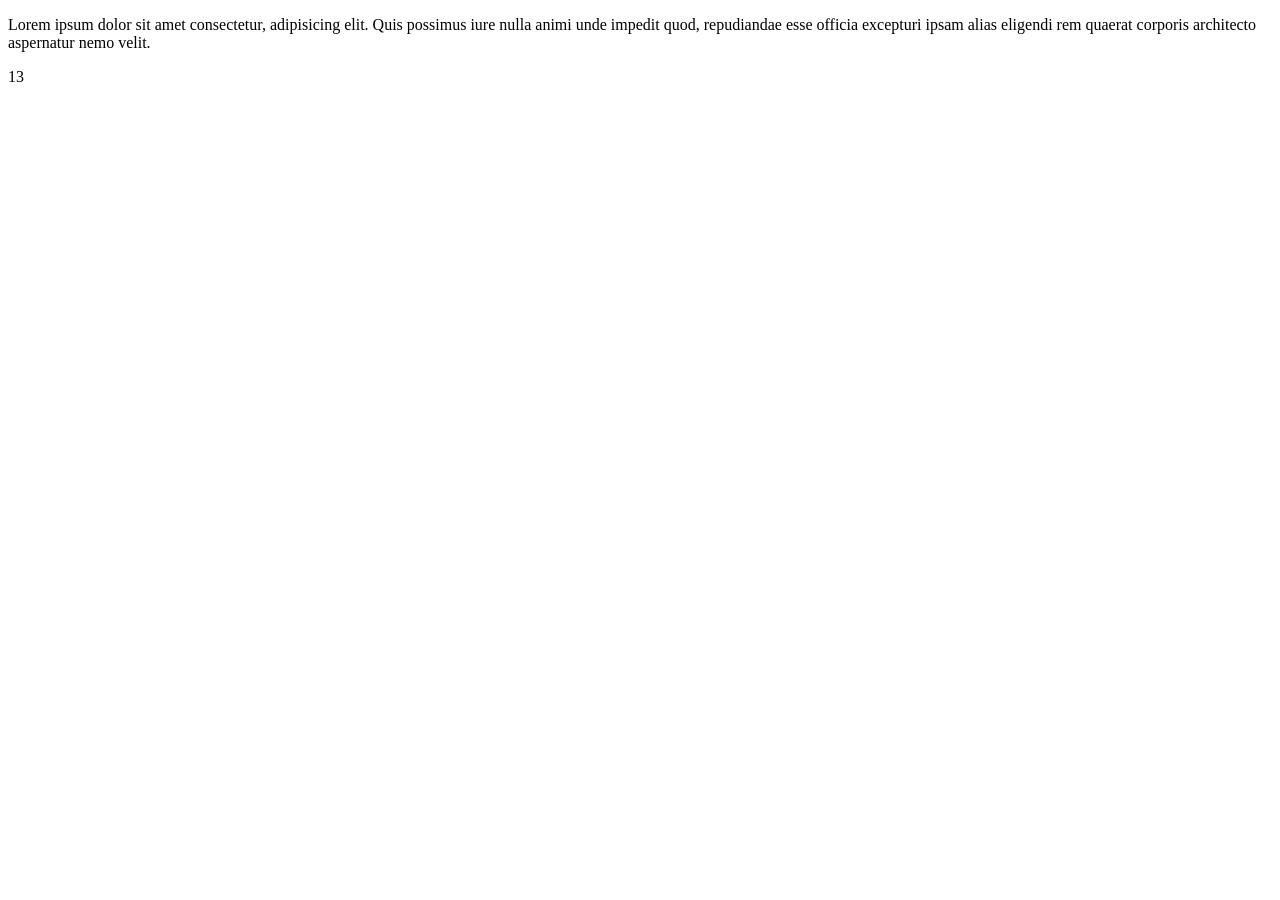
<file: Lab Class-8/index.html>
<!DOCTYPE html>
<html lang="en">
<head>
    <meta charset="UTF-8">
    <meta name="viewport" content="width=device-width, initial-scale=1.0">
    <title>Document</title>
    <script>alert('Hello internal js')</script>
</head>
<body onload="alert('HEllo')">
    <p>Lorem ipsum dolor sit amet consectetur, adipisicing elit. Quis possimus iure nulla animi unde impedit quod, repudiandae esse officia excepturi ipsam alias eligendi rem quaerat corporis architecto aspernatur nemo velit.</p>
    <script type="text/javascript" src="js/index.js"></script>
</body>
</html>
</file>
<file: Assignment_2-Portfolio/Style/style.css>
*{
    margin: 0;
    padding: 0;
    box-sizing: border-box;
    font-family: 'Poppins', sans-serif;
}

a {
    color: #fff;
    text-decoration: none;
}
.navbar {
    position: fixed;
    left: 0;
    right: 0;
    width: 100%;
    padding: 25px 9%;
    display: flex;
    justify-content: space-between;
    align-items: center;
    z-index: 100;
    visibility: hidden;
    opacity: 0;
    animation: show-content 1.5s linear forwards;
    animation-delay: 1.2s;
}
@keyframes show-content {
    100% {
        visibility: visible;
        opacity: 1;
    }
}
.navbar .logo {
    font-size: 30px;
    font-weight: 700;
}
.navbar ul {
    display: flex;
} 

.navbar ul li {
    list-style: none;
    margin-left: 35px;
}

.navbar ul li a {
    font-size: 20px;
    font-weight: 500;
    transition: 0.5s;
}
.navbar ul li:hover a,
.navbar ul li.active a{
    color: #7cf03d;
}

.home {
    display: flex;
    align-items: center;
    gap: 50px;
    height: 100vh;
    padding: 60px 9% 0;
    color: #fff;
    visibility: hidden;
    opacity: 0;
    animation: show-content 1.5s linear forwards;
    animation-delay: 1.6s;
}
.home-info h1 {
    font-size: 55px;
}
.home-info h2 {
    display: inline-block;
    font-size: 32px;
    margin-top: -10px;
    
}
.home-info h2 span {
    position: relative;
    display: inline-block;
    color: transparent;
    -webkit-text-stroke: 0.7px #7cf03d; 
    animation: display-text 16s linear infinite; 
    animation-delay: calc(-4s * var(--i));
}
@keyframes display-text {
    25%,100% {
        display: none;

    }
}
.home-info h2 span::before{
    content: attr(data-text);
    position: absolute;
    width: 0;
    border-right: 2px solid #7cf03d;
    color: #7cf03d;
    white-space: nowrap;
    overflow: hidden;
    animation: fill-text 4s linear infinite;
}
@keyframes fill-text {
    10%,
    100%{
        width: 0;

    }
    70%,
    90%{
        width: 100%;
    }

}

.home-info p {
    font-size: 16px;
    margin: 10px 0 25px;
}
.home-info .btn-sci {
    display: flex;
    align-items: center;
}
.btn {
    display: inline-block;
    padding: 10px 30px;
    background: #7cf03d;
    border: #7cf03d;
    border-radius: 40px;
    box-shadow: 0 0 10px #7cf03d;
    font-size: 16px;
    color: #1f242d;
    font-weight: 600;
    transition: 0.5s;
}
.btn:hover {
    background: transparent;
    color: #7cf03d;
    box-shadow: none;
}
.home-info .btn-sci .sci {
    margin-left: 20px;

}
.home-info .btn-sci .sci a {
    display: inline-flex;
    padding: 8px;
    border: 2px solid #7cf03d;
    border-radius: 50%;
    font-size: 20px;
    color: #7cf03d;
    margin: 0 8px;
    transition: 0.5s;
}
.home-info .btn-sci .sci a:hover {
    background: #7cf03d;
    color: #1f242d;
    box-shadow: 0 0 10px #7cf03d;
}
.home-img .img-box {
    position: relative;
    width: 32vw;
    height: 32vw;
    border-radius: 50%;
    padding: 5px;
    display: flex;
    justify-content: center;
    align-items: center;
    overflow: hidden;

}
.home-img .img-box::before,
.home-img .img-box::after {
    content: '';
    position: absolute;
    width: 500px;
    height: 500px;
    background: conic-gradient(transparent 0deg, transparent 270deg, #7cf03d 360deg);
    border-radius: 50%; /* Optional: Make it circular */
    transform: rotate(0deg);
    animation: rotate-border 10s linear infinite;

}

.home-img .img-box::after {
    animation-delay: -5s;
}
@keyframes rotate-border {
    100% {
        transform: rotate(360deg);
    }
}
.home-img .img-box .img-item {
    position: relative;
    width: 100%;
    height: 100%;
    background: #1f242d;
    border-radius: 50%;
    border: 1px solid #1f242d;
    display: flex;
    justify-content: center;
    z-index: 1;
    overflow: hidden;
}
.home-img .img-box .img-item img{
    position: absolute;
    top: 30px;
    display: block;
    width: 85%;
    object-fit: cover;
    mix-blend-mode: lighten;
}
.bars-animation {
    position: absolute;
    width: 100%;
    height: 100%;
    display: flex;
    z-index: -1;
}
.bars-animation .bar {
    width: 100%;
    height: 100%;
    background: #1f242d;
    transform: translateY(-100%);
    animation: show-bars 0.5s ease-in-out forwards;
    animation-delay: calc(0.1s * var(--i));
}
@keyframes show-bars {
    100% {
        transform: translateY(0%);
    }
}
</file>
<file: Lab Class-2/css/style.css>
body {
  background-color: #e0f7f5;
  font-family: 'Franklin Gothic Medium', 'Arial Narrow', Arial, sans-serif;
  color: #333;
  text-align: justify;
  margin: 0;
  padding: 0;
}

header {
  background: #4293ad;
  color: white;
  padding: 20px;
  text-align: center;
  border-bottom: 4px solid #2a6575;
}
h1, h2, h3 {
  margin-top: 0;
}

a:link {
  color: green;
  text-decoration: none;
}
a:visited {
  color: purple;
}
a:hover {
  color: red;
  text-decoration: underline;
}
a:active {
  color: yellow;
}

section {
  padding: 20px;
  margin: 20px auto;
  max-width: 800px;
  background: white;
  border-radius: 10px;
  box-shadow: 0 4px 10px rgba(0,0,0,0.1);
}
img {
  max-width: 100%;
  height: auto;
  display: block;
  margin: 0 auto; /* centers the image */
}


.image-map img,
.picture-demo img {
  display: block;
  margin: 0 auto;
  border: 3px solid #4293ad;
  border-radius: 10px;
}

footer {
  background: #4293ad;
  color: white;
  text-align: center;
  padding: 15px;
  margin-top: 30px;
}
</file>
<file: Lab Class-3/style.css/style.css>
* {
  box-sizing: border-box;
  margin: 0;
  padding: 0;
}
body {
  font-family: 'Arial', sans-serif;
  background-color: #f0f8ff;
  color: #333;
  line-height: 1.6;
}

header {
  background-color: #4293ad;
  color: white;
  text-align: center;
  padding: 20px;
  border-bottom: 4px solid #2a6575;
}

table {
  width: 90%;
  max-width: 800px;
  margin: 20px auto;
  border-collapse: collapse;
  background-color: rgb(149, 241, 149);
  border: 1px solid green;
}
caption {
  caption-side: top;
  font-size: 1.5em;
  margin-bottom: 10px;
}
th, td {
  border: 1px solid green;
  padding: 10px;
  text-align: center;
  border-radius: 8px;
}
tr:nth-child(even) {
  background-color: #7fdada;
}
ul, ol {
  width: 90%;
  max-width: 600px;
  margin: 20px auto;
  padding-left: 20px;
}

.center {
  display: flex;
  justify-content: center;
  flex-wrap: wrap;
  gap: 20px;
  margin: 20px 0;
}

.test {
  background-color: bisque;
  border-radius: 15px;
  color: black;
  width: 200px;
  padding: 20px;
  border: 2px solid #1a1d1a;
  text-align: center;
}
.myspan {
  color: blue;
  font-weight: bold;
}

.video-section iframe {
  max-width: 100%;
  height: auto;
  border-radius: 10px;
}

a {
  color: green;
  text-decoration: none;
  font-weight: bold;
}

a:hover {
  color: red;
  text-decoration: underline;
}
form {
  display: flex;
  flex-direction: column;
  width: 300px;
  margin: 0 auto;
  gap: 10px;
}
form input {
  padding: 8px;
  font-size: 1em;
  border-radius: 5px;
  border: 1px solid #ccc;
}
form button {
  padding: 10px;
  background-color: #4293ad;
  color: white;
  border: none;
  border-radius: 5px;
  cursor: pointer;
}
form button:hover {
  background-color: #2a6575;
}
</file>
<file: Lab Class-4/CSS/style.css>
* {
  margin: 0;
  padding: 0;
  box-sizing: border-box;
  font-family: Arial, sans-serif;
}
.navbar {
  display: flex;
  justify-content: space-between;
  align-items: center;
  padding: 20px 50px;
  background: white;
  position: fixed;
  width: 100%;
  top: 0;
  left: 0;
  z-index: 1000; /* stays above hero */
  box-shadow: 0px 2px 10px rgba(0, 0, 0, 0.1);
}
.navbar .logo {
  font-size: 24px;
  font-weight: bold;
}
.navbar ul {
  list-style: none;
  display: flex;
  align-items: center;
}
.navbar ul li {
  margin: 0 15px;
}
.navbar ul li a {
  text-decoration: none;
  color: black;
  font-size: 16px;
  transition: color 0.3s ease;
}
.navbar ul li a:hover {
  color: #0077ff;
}
.install-btn {
  padding: 10px 15px;
  border: 1px solid black;
  background: none;
  cursor: pointer;
  transition: all 0.3s ease;
}
.install-btn:hover {
  background: black;
  color: white;
}
.hero {
  height: 80vh;
  margin-top: 80px; /* prevents navbar overlap */
  background: url('../image/image4.jpg') no-repeat center center;
  background-size: cover; /* covers full section */
  display: flex;
  align-items: center;
  justify-content: center;
  position: relative;
  text-align: center;
  color: white;
}
.hero .overlay {
  background: rgba(0, 0, 0, 0.6);
  padding: 50px;
  border-radius: 10px;
}
.hero h3 {
  text-transform: uppercase;
  font-size: 14px;
  margin-bottom: 10px;
  letter-spacing: 2px;
}
.hero h1 {
  font-size: 36px;
  font-weight: bold;
  margin-bottom: 20px;
}
.btn {
  background: white;
  color: black;
  padding: 10px 20px;
  border: none;
  cursor: pointer;
  font-weight: bold;
  transition: transform 0.3s ease, background 0.3s ease;
}
.btn:hover {
  transform: scale(1.05);
  background: #f1f1f1;
}
.logos {
  display: flex;
  justify-content: space-around;
  padding: 40px;
  background: white;
}
.logos img {
  height: 40px;
  display: block;
  margin: 0 auto;
  transition: transform 0.5s ease;
}
.logos img:hover {
  transform: scale(1.15);
}
</file>
<file: Lab Class-6/style.css>
.light-blue{
     background-color: rgb(33, 186, 224);
}
</file>
